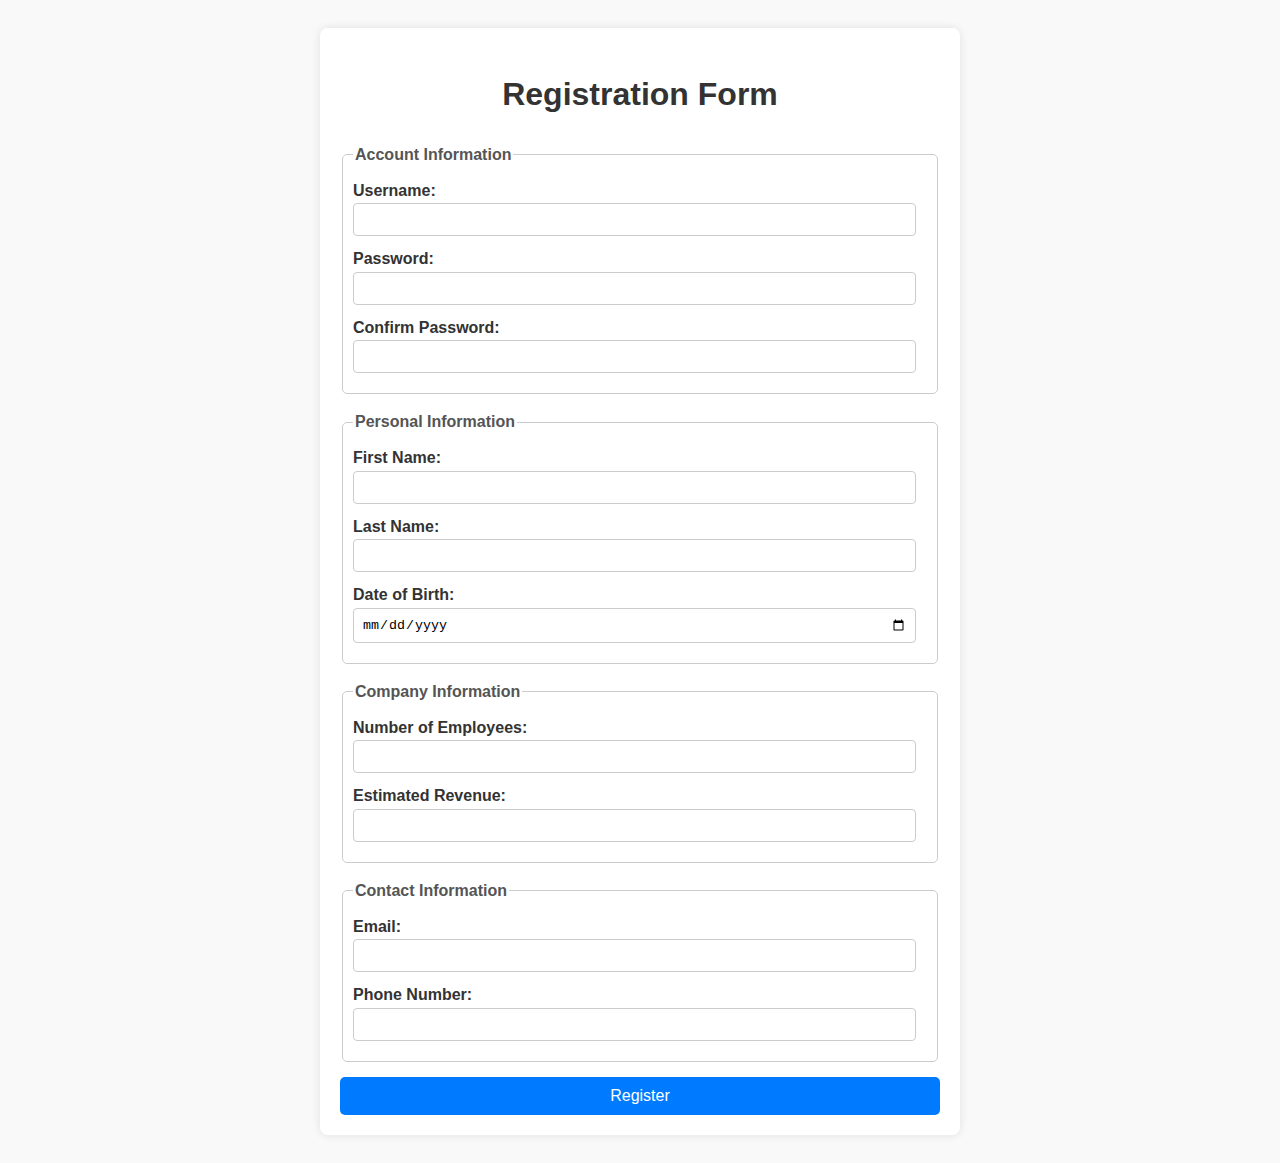
<file: day2/index.html>
<!DOCTYPE html>
<html lang="en">
<head>
    <meta charset="UTF-8">
    <meta name="viewport" content="width=device-width, initial-scale=1.0">
    <title>Registration Form</title>
    <link rel="stylesheet" href="css/style.css">
</head>
<body>
    <main>
        <section>
            <h1>Registration Form</h1>
            <form action="#" method="POST">
                <fieldset>
                    <legend>Account Information</legend>
                    <label for="username">Username:</label>
                    <input type="text" id="username" name="username" required>

                    <label for="password">Password:</label>
                    <input type="password" id="password" name="password" required>

                    <label for="confirm-password">Confirm Password:</label>
                    <input type="password" id="confirm-password" name="confirm-password" required>
                </fieldset>

                <fieldset>
                    <legend>Personal Information</legend>
                    <label for="first-name">First Name:</label>
                    <input type="text" id="first-name" name="first-name" required>

                    <label for="last-name">Last Name:</label>
                    <input type="text" id="last-name" name="last-name" required>

                    <label for="dob">Date of Birth:</label>
                    <input type="date" id="dob" name="dob" required>
                </fieldset>

                <fieldset>
                    <legend>Company Information</legend>
                    <label for="employees">Number of Employees:</label>
                    <input type="number" id="employees" name="employees" min="1" required>

                    <label for="revenue">Estimated Revenue:</label>
                    <input type="number" id="revenue" name="revenue" step="0.01" required>
                </fieldset>

                <fieldset>
                    <legend>Contact Information</legend>
                    <label for="email">Email:</label>
                    <input type="email" id="email" name="email" required>

                    <label for="phone">Phone Number:</label>
                    <input type="tel" id="phone" name="phone" required>
                    
                </fieldset>

                <button type="submit">Register</button>
            </form>
        </section>
    </main>
</body>
</html>
</file>
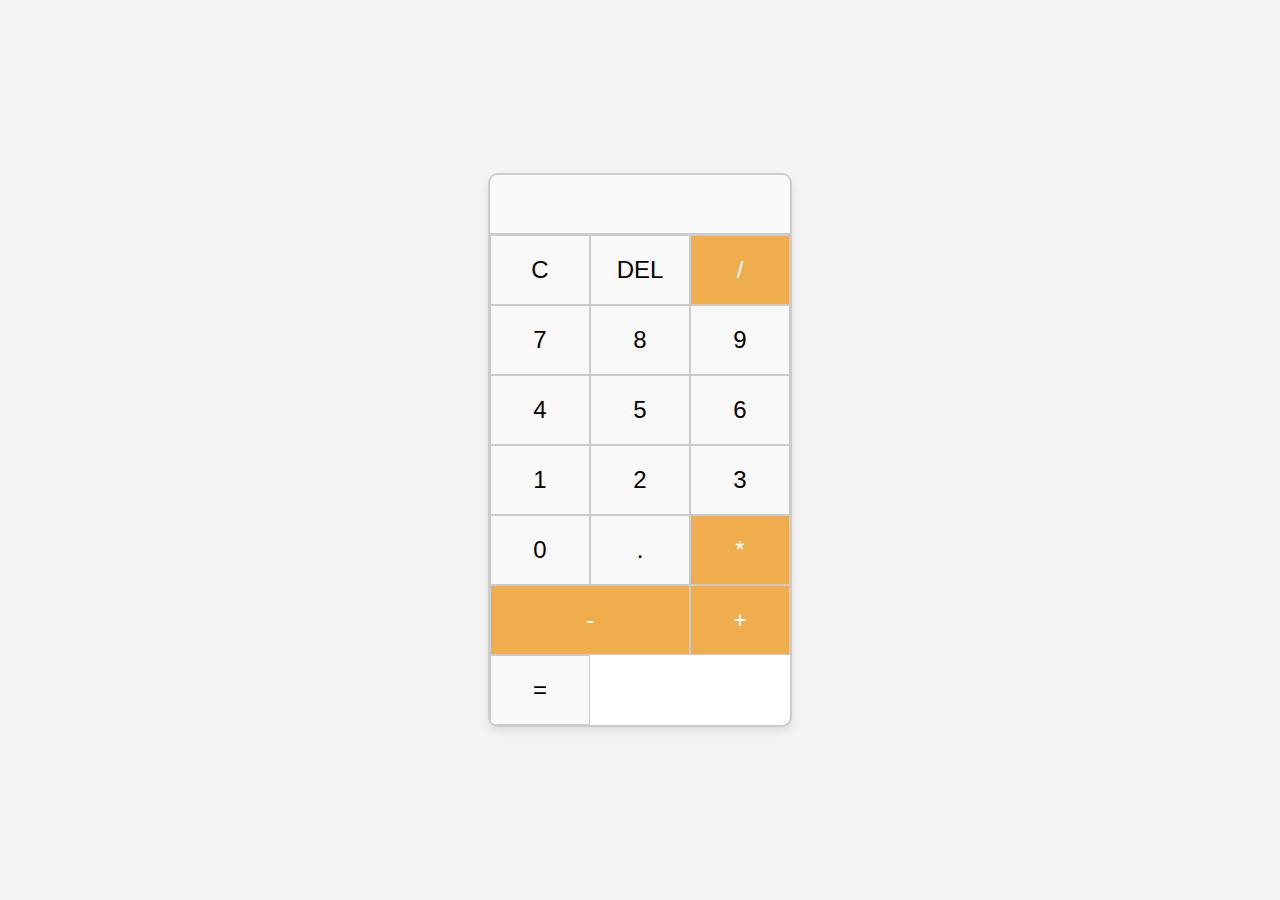
<file: bonus/bonus.html>
<!DOCTYPE html>
<html lang="en">
<head>
    <meta charset="UTF-8">
    <meta name="viewport" content="width=device-width, initial-scale=1.0">
    <title>Simple Calculator</title>
    <link rel="stylesheet" href="css/style.css">
</head>
<body>
    <div class="calculator">
        <input type="text" id="display" disabled>
        <div class="buttons">
            <button onclick="clearDisplay()">C</button>
            <button onclick="deleteLast()">DEL</button>
            <button onclick="appendToDisplay('/')">/</button>
            <button onclick="appendToDisplay('7')">7</button>
            <button onclick="appendToDisplay('8')">8</button>
            <button onclick="appendToDisplay('9')">9</button>
            <button onclick="appendToDisplay('4')">4</button>
            <button onclick="appendToDisplay('5')">5</button>
            <button onclick="appendToDisplay('6')">6</button>
            <button onclick="appendToDisplay('1')">1</button>
            <button onclick="appendToDisplay('2')">2</button>
            <button onclick="appendToDisplay('3')">3</button>
            <button onclick="appendToDisplay('0')">0</button>
            <button onclick="appendToDisplay('.')">.</button>
            <button onclick="appendToDisplay('*')">*</button>
            <button onclick="appendToDisplay('-')">-</button>
            <button onclick="appendToDisplay('+')">+</button>

            <button onclick="calculateResult()">=</button>
        </div>
    </div>
    <script src="js/bonus.js"></script>
</body>
</html>
</file>
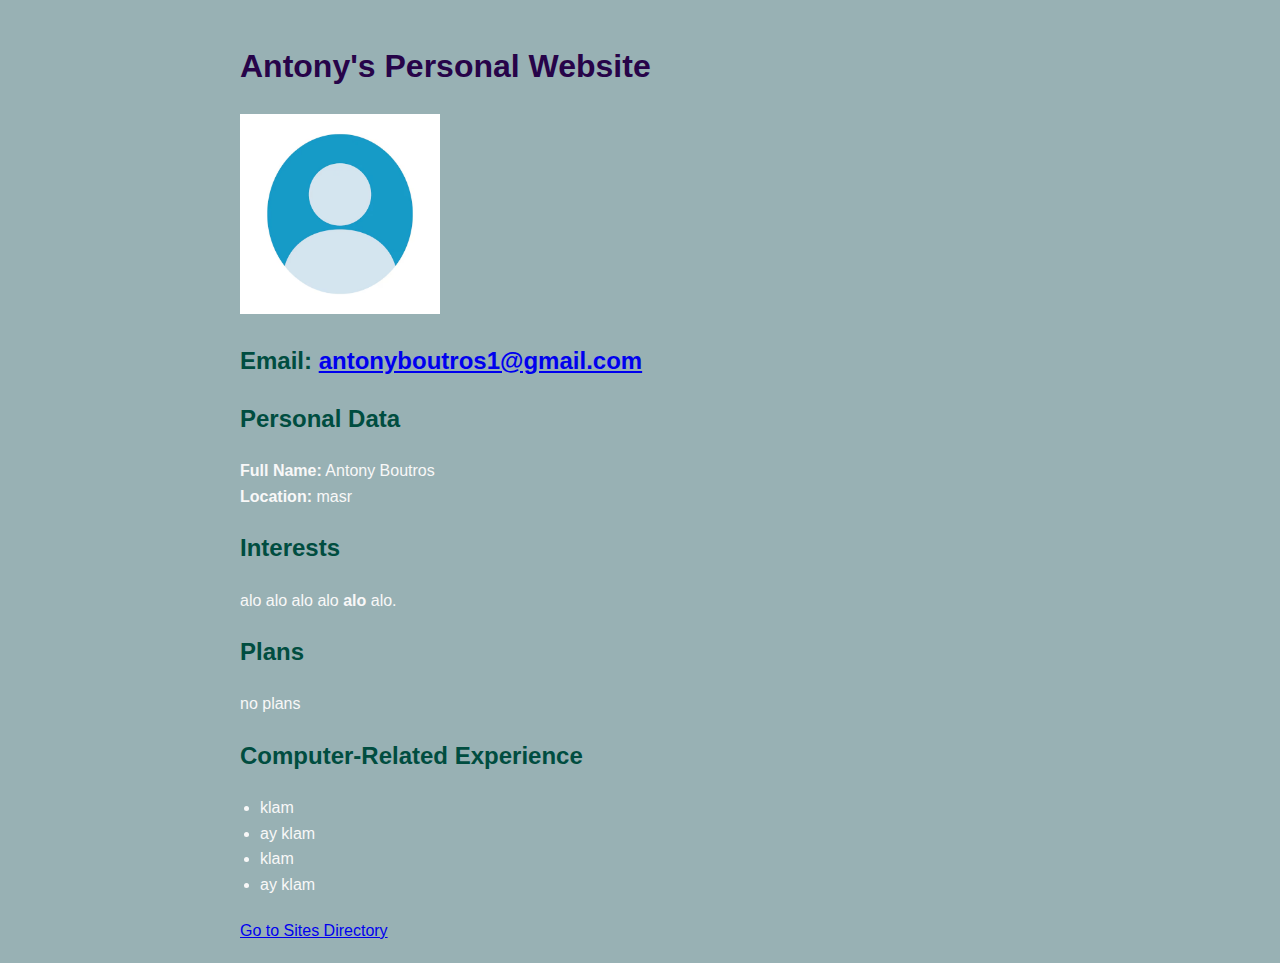
<file: day1/home.html>
<!-- home.html -->
<!DOCTYPE html>
<html lang="en">
<head>
    <meta charset="UTF-8">
    <meta name="viewport" content="width=device-width, initial-scale=1.0">
    <title>Home Page</title>
    <style>
        body {
            font-family: Arial;
            background-color: #98b1b4;
            color: #f8f8f8;
            margin: 0;
            padding: 20px;
            line-height: 1.6;
        }

        h1 {
            color: #270449;
        }

        h2 {
            color: #004d40;
        }

        p {
            text-align: justify;
        }

        ul {
            list-style-type: disc;
            padding-left: 20px;
        }

        .container {
            max-width: 800px;
            margin: auto;
        }

        .profile-img {
            width: 150px;
            height: auto;
            border-radius: 50%;
        }
        
        .back-link {
            margin-top: 20px;
        }
    </style>
</head>
<body>

    <div class="container">
        <h1>Antony's Personal Website</h1>
        <img src="profile.jpg" width="200" height="200">

        <h2>Email: <a href="mailto:antonyboutros1@gmail.com" > antonyboutros1@gmail.com </a></h2>

        <h2>Personal Data</h2>
        <p><b>Full Name:</b> Antony Boutros<br>
        <b>Location:</b> masr </p>

        <h2>Interests</h2>
        <p>alo alo alo alo <b>alo</b> alo.</p>

        <h2>Plans</h2>
        <p>no plans</p>

        <h2>Computer-Related Experience</h2>
        <ul>
            <li>klam</li>
            <li>ay klam</li>
            <li>klam</li>
            <li>ay klam</li>
        </ul>

        
        <div class="back-link">
            <a href="sites.html">Go to Sites Directory</a>
        </div>
    </div>
</body>
</html>
</file>
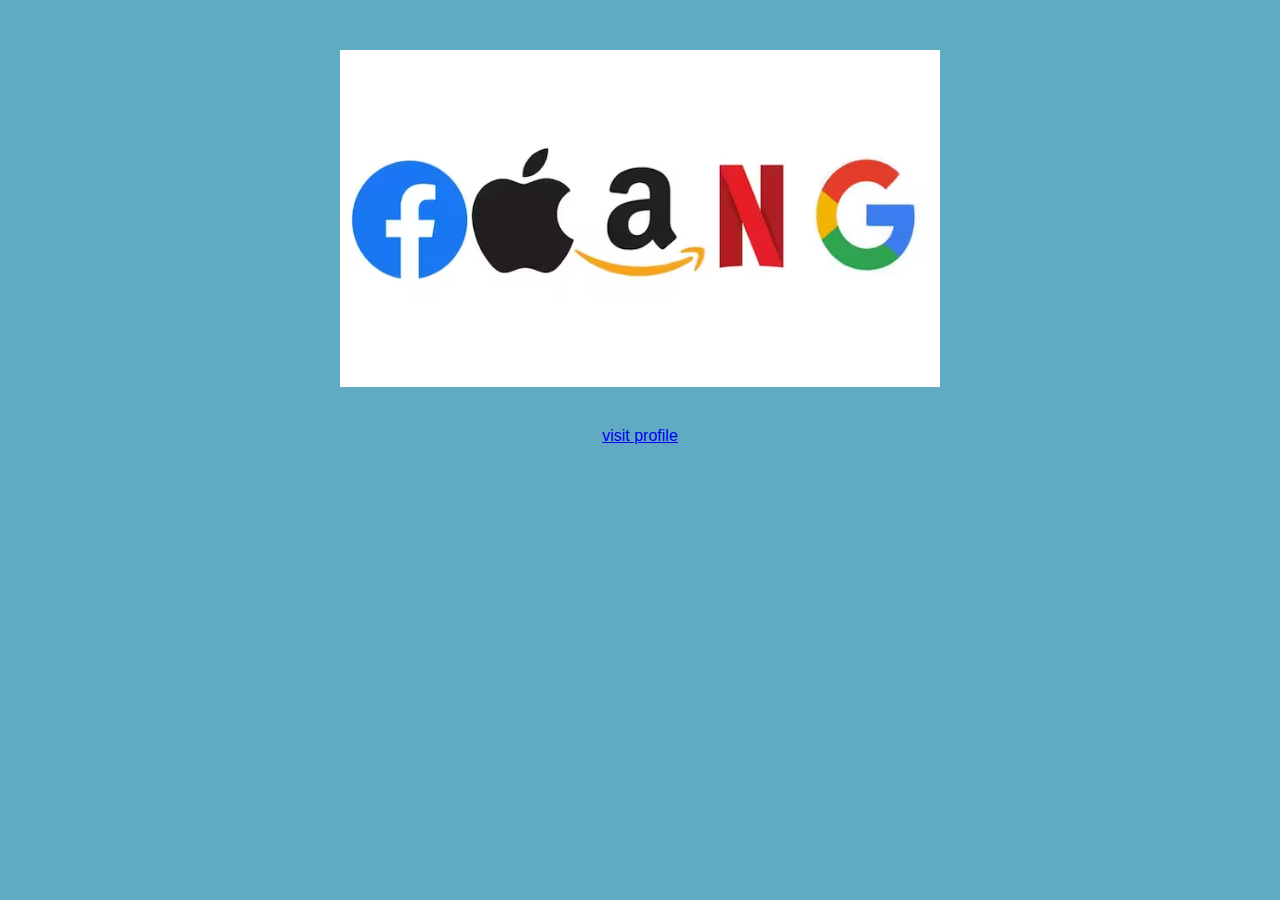
<file: day1/sites.html>
<!-- sites.html -->
<!DOCTYPE html>
<html lang="en">
<head>
    <meta charset="UTF-8">
    <meta name="viewport" content="width=device-width, initial-scale=1.0">
    <title>Sites Directory</title>
    <style>
        body {
            font-family: Arial, sans-serif;
            background-color: #61aac3;
            color: #333;
            text-align: center;
        }

        h1 {
            color: #ffe600;
        }

        .image-map {
            margin-top: 50px;
        }
        
        img {
            width: 600px;
            height: auto;
        }
    </style>
</head>
<body>
    <div class="image-map">
        <img src="map.png"  usemap="#sites-map">
        <map name="sites-map">
            <area shape="rect" coords="0,0,100,400" href="https://www.youtube.com/watch?v=dQw4w9WgXcQ" >
            <area shape="rect" coords="100,0,200,400" href="https://www.apple.com" >
            <area shape="rect" coords="200,0,350,400" href="https://www.amazon.com/" >
            <area shape="rect" coords="350,0,500,400" href="https://www.youtube.com/watch?v=dQw4w9WgXcQ" >
            <area shape="rect" coords="500,0,600,400" href="https://www.youtube.com/watch?v=dQw4w9WgXcQ" >
        </map>
    </div>
    <br>
    <br>
    <a href="home.html">visit profile</a>
       
</html>
</file>
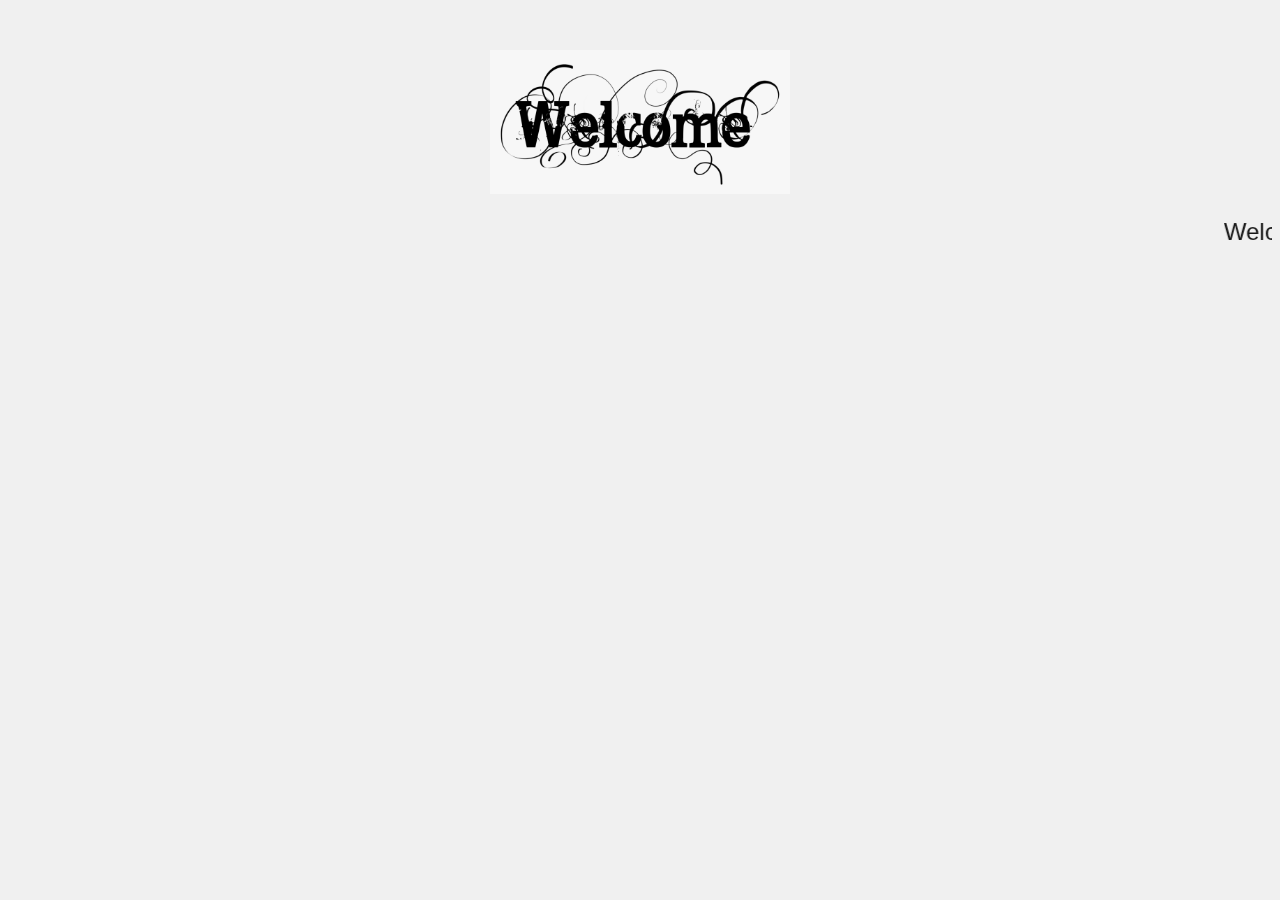
<file: day1/start.html>
<!DOCTYPE html>
<html lang="en">
<head>
    <meta charset="UTF-8">
    <meta name="viewport" content="width=device-width, initial-scale=1.0">
    <title>Start</title>
</head>
<body>
<style>
body {
    font-family: Arial;
    text-align: center;
    background-color: #f0f0f0;

}
.welcome-container {
    margin-top: 50px;
}
.welcome-container img {
    width: 300px;
    height: auto;
    cursor: pointer;
}
marquee {
    margin-top: 20px;
    font-size: 24px;
    color: #161616;
}
</style>
<script>
setTimeout(function() {
    window.location.href = 'sites.html';
}, 5000);
</script>
</head>
<body>
<div class="welcome-container">
    <a href="home.html">
    <img src="welcome.png">
</a>
<marquee>Welcome to Antony's Personal Website!</marquee>
</div>
</body>
</html>
</file>
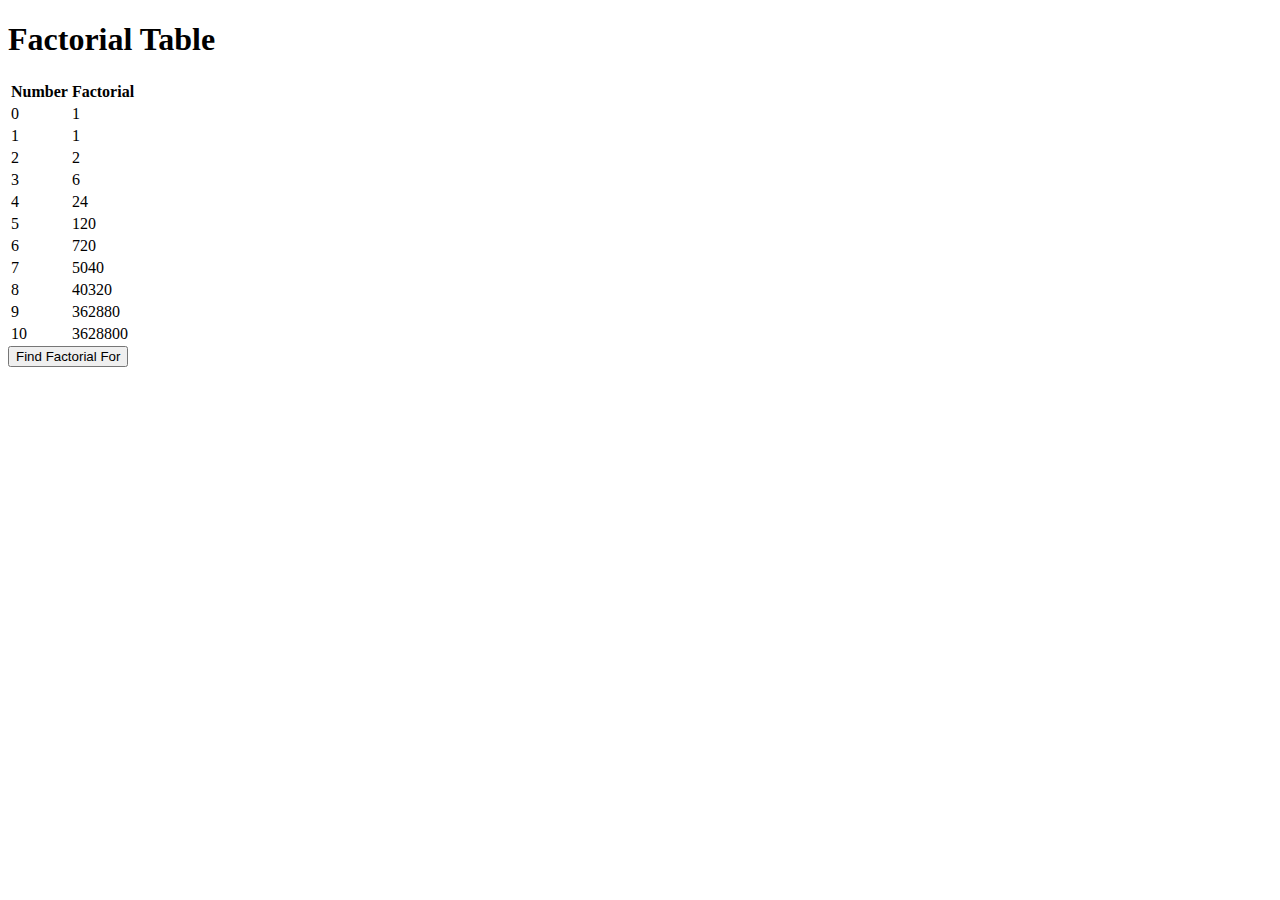
<file: day2/factorial.html>
<!DOCTYPE html>
<html lang="en">
<head>
    <meta charset="UTF-8">
    <meta name="viewport" content="width=device-width, initial-scale=1.0">
    <title>Factorial Table</title>
</head>
<body>
    <main>
        <h1>Factorial Table</h1>
        <table id="factorial-table">
            <thead>
                <tr>
                    <th>Number</th>
                    <th>Factorial</th>
                </tr>
            </thead>
            <tbody>
            </tbody>
        </table>
        <button id="factorial-button">Find Factorial For</button>
        <div id="user-factorial"></div>
        <script src="js/factorial.js"></script>
    </main>
</body>
</html>
</file>
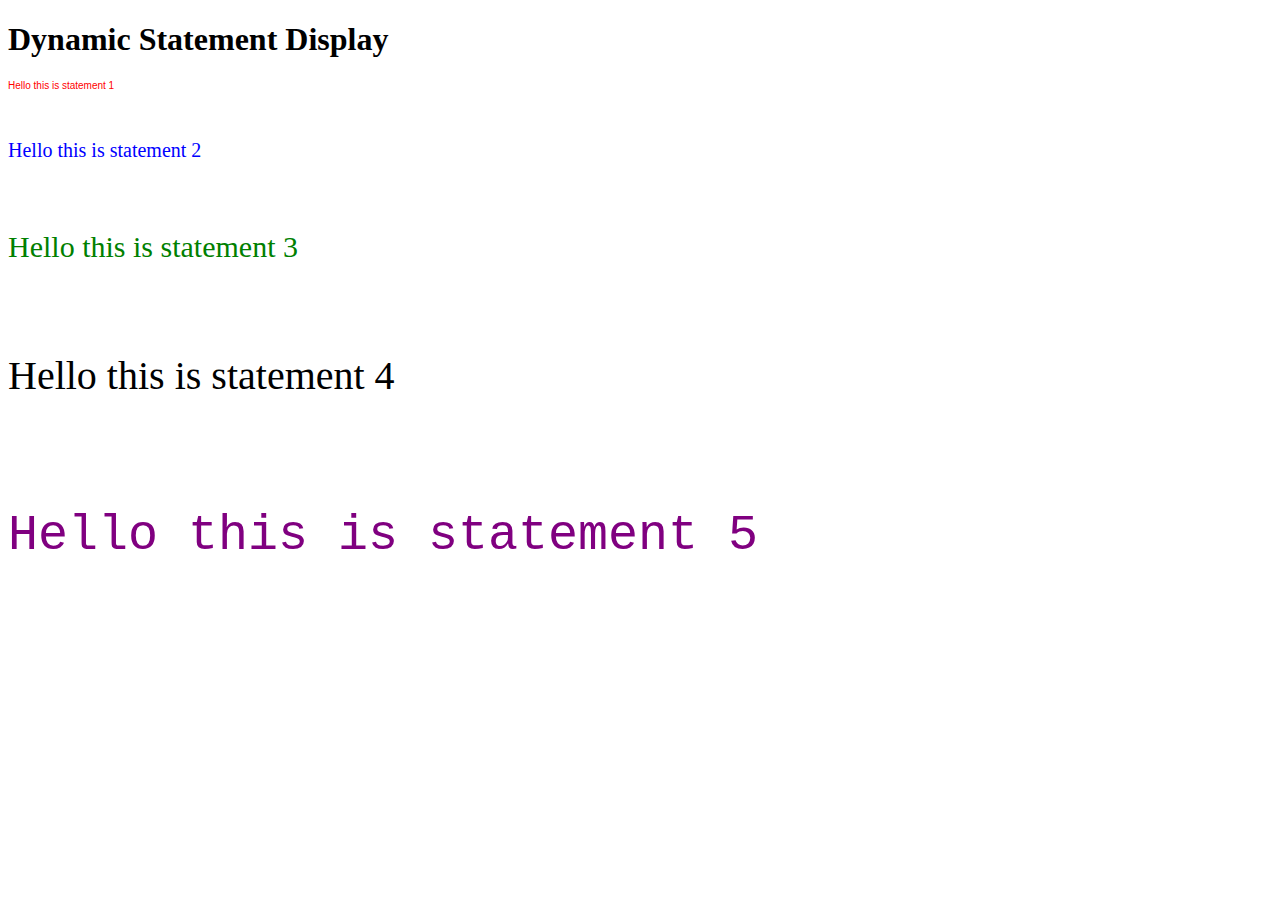
<file: day2/loop.html>
<!DOCTYPE html>
<html lang="en">
<head>
    <meta charset="UTF-8">
    <meta name="viewport" content="width=device-width, initial-scale=1.0">
    <title>Dynamic Statement Display</title>
</head>
<body>
    <main>
        <h1>Dynamic Statement Display</h1>
        <script src="js/loop.js"></script>
    </main>
</body>
</html>
</file>
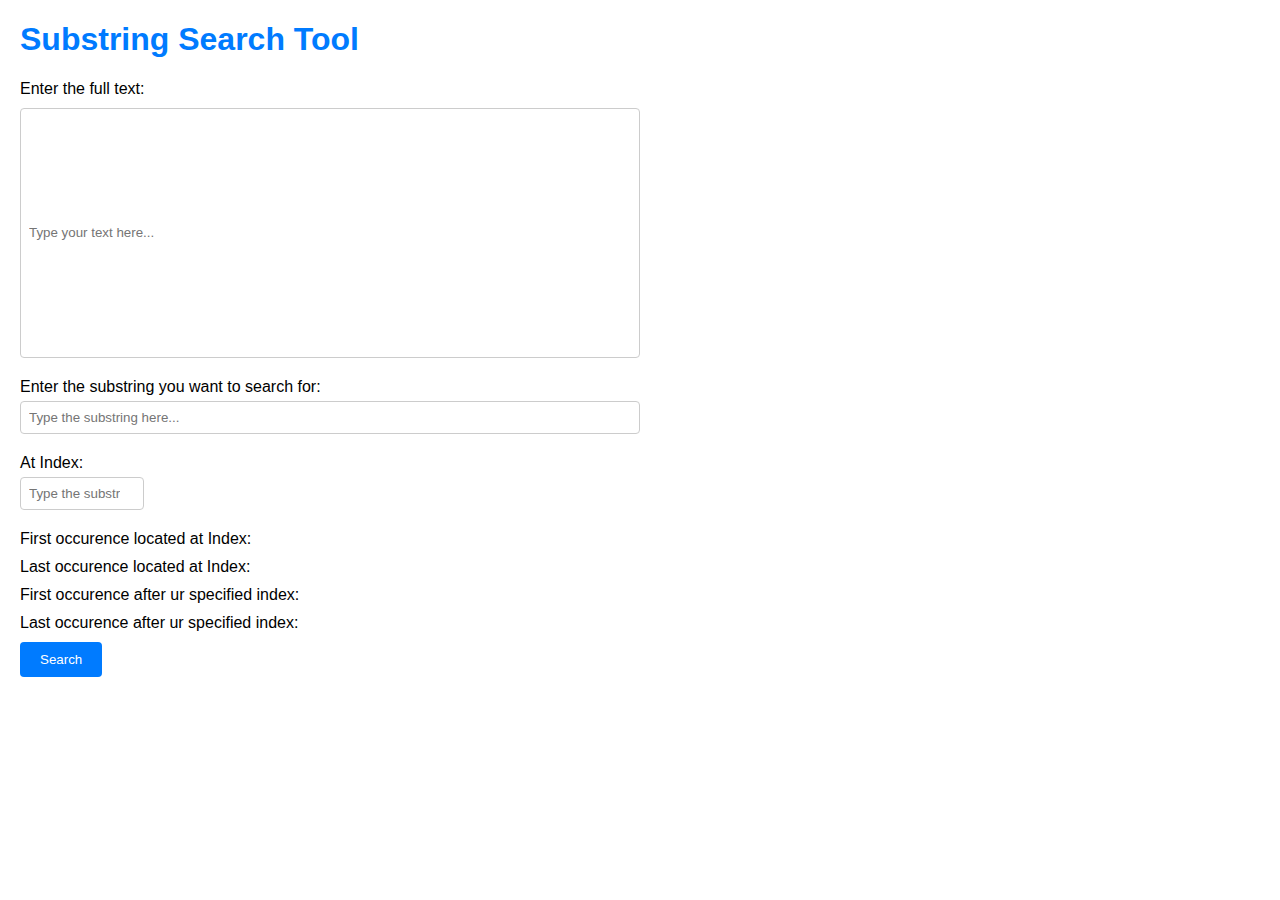
<file: day3/assignment1.html>
<!DOCTYPE html>
<html lang="en">
<head>
    <meta charset="UTF-8">
    <meta name="viewport" content="width=device-width, initial-scale=1.0">
    <title>Substring Search</title>
    <link rel="stylesheet" href="css/style1.css">
</head>
<body>
    <h1>Substring Search Tool</h1>
    
    <article class="a">
        <label for="fullText">Enter the full text:</label>
        <input type="text" id="fullText" placeholder="Type your text here...">
    </article>
    
    <div class = "b">    
        <label for="substring">Enter the substring you want to search for:</label>
        <input type="text" id="substring" placeholder="Type the substring here...">
    </div>
    <div class = "c">    
        <label for="substring">At Index:</label>
        <input type="number" id="index" placeholder="Type the substring here...">
    </div>

    <div class="out-group">
        <label for="indexResult">First occurence located at Index:</label>
        <output type="text" id="firstOcc" output>
    </div>
    
    <div class="out-group">
        <label for="isPresent">Last occurence located at Index:</label>
        <output type="text" id="lastOcc" output>
    </div>
    
    <div class="out-group">
        <label for="lengthResult">First occurence after ur specified index:</label>
        <output type="text" id="firstAfter" output>
    </div>
    
    <div class="out-group">
        <label for="modifiedText">Last occurence after ur specified index:</label>
        <output type="text" id="lastAfter" output>
    </div>

    <input type="button" value="Search" onclick="searchSubstring()">

    <script src="javascript/assignment1.js"></script>
</body>
</html>
</file>
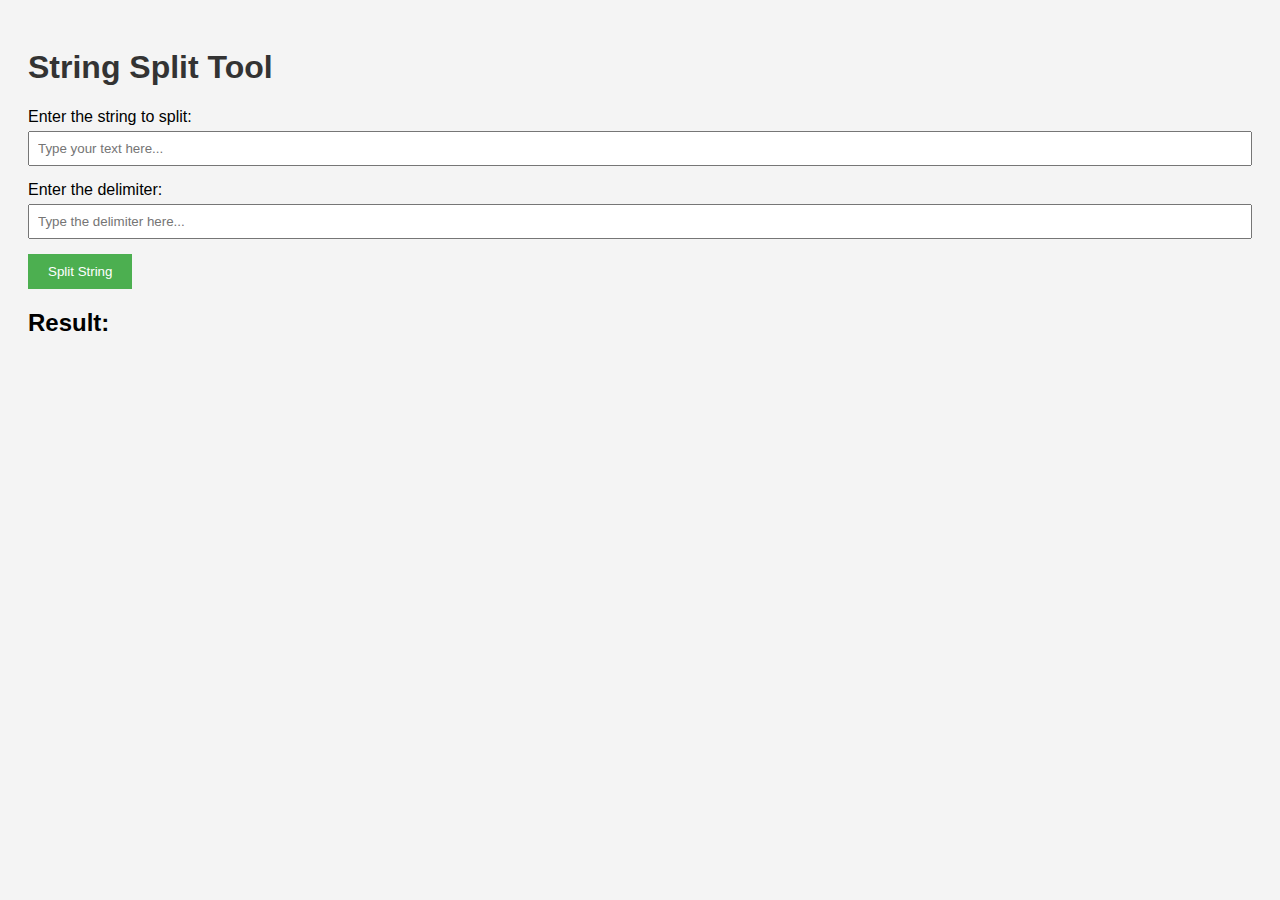
<file: day3/assignment2.html>
<!DOCTYPE html>
<html lang="en">
<head>
    <meta charset="UTF-8">
    <meta name="viewport" content="width=device-width, initial-scale=1.0">
    <title>String Split Tool</title>
    <link rel="stylesheet" href="css/style2.css">
</head>
<body>
    <h1>String Split Tool</h1>
    
    <div class="input-group">
        <label for="inputString">Enter the string to split:</label>
        <input type="text" id="inputString" placeholder="Type your text here...">
    </div>
    
    <div class="input-group">
        <label for="delimiter">Enter the delimiter:</label>
        <input type="text" id="delimiter" placeholder="Type the delimiter here...">
    </div>

    <input type="button" value="Split String" onclick="splitString()">

    <h2>Result:</h2>
    <ul id="resultList"></ul>

    <script src="javascript/assignment2.js"></script>
</body>
</html>
</file>
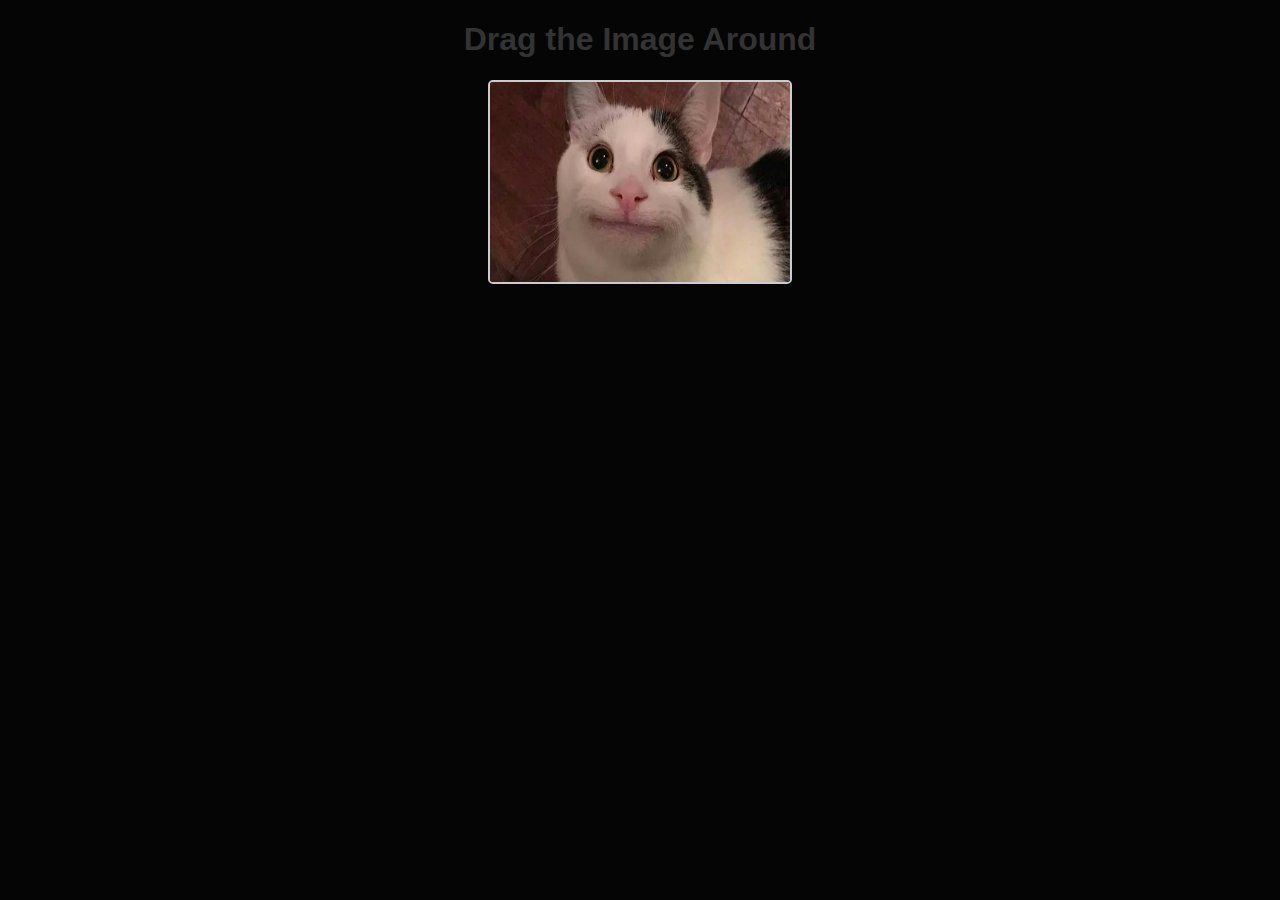
<file: day3/assignment3.html>
<!DOCTYPE html>
<html lang="en">
<head>
    <meta charset="UTF-8">
    <meta name="viewport" content="width=device-width, initial-scale=1.0">
    <title>Freely Drag Image</title>
    <link rel="stylesheet" href="css/style3.css">
</head>
<body>
    <h1>Drag the Image Around</h1>
    <div id = "img">    
        <img src="images/cat.jpg" id="draggableImage">
    </div>

    <script src="javascript/assignment3.js"></script>
</body>
</html>
</file>
<file: day2/css/style.css>
body {
    font-family: Arial, sans-serif;
    background-color: #f9f9f9;
    padding: 20px;
    line-height: 1.6;
}

main {
    max-width: 600px;
    margin: 0 auto;
    background-color: #ffffff;
    padding: 20px;
    border-radius: 8px;
    box-shadow: 0 0 10px rgba(0, 0, 0, 0.1);
}

h1 {
    text-align: center;
    color: #333;
}

form {
    display: flex;
    flex-direction: column;
}

fieldset {
    margin-bottom: 15px;
    padding: 10px;
    border: 1px solid #ccc;
    border-radius: 5px;
}

legend {
    font-weight: bold;
    color: #555;
}

label {
    margin-bottom: 5px;
    font-weight: bold;
    color: #333;
}

input[type="text"],
input[type="password"],
input[type="date"],
input[type="number"],
input[type="email"],
input[type="tel"],
textarea {
    width: 95%;
    padding: 8px;
    margin-bottom: 10px;
    border: 1px solid #ccc;
    border-radius: 4px;
}

textarea {
    resize: vertical;
    height: 80px;
}

button {
    padding: 10px;
    background-color: #007bff;
    color: white;
    border: none;
    border-radius: 5px;
    cursor: pointer;
    font-size: 16px;
    transition: background-color 0.3s ease;
}

button:hover {
    background-color: #0056b3;
}
</file>
<file: bonus/css/style.css>
body {
    display: flex;
    justify-content: center;
    align-items: center;
    height: 100vh;
    margin: 0;
    font-family: Arial, sans-serif;
    background-color: #f4f4f4;
}

.calculator {
    border: 2px solid #ccc;
    border-radius: 10px;
    overflow: hidden;
    width: 300px;
    background-color: white;
    box-shadow: 0 4px 10px rgba(0, 0, 0, 0.1);
}

#display {
    width: 100%;
    height: 60px;
    text-align: right;
    padding: 10px;
    font-size: 2em;
    border: none;
    border-bottom: 2px solid #ccc;
    box-sizing: border-box;
}

.buttons {
    display: grid;
    grid-template-columns: repeat(3, 1fr);
}

button {
    font-size: 1.5em;
    padding: 20px;
    border: 1px solid #ccc;
    background-color: #f9f9f9;
    cursor: pointer;
    outline: none;
    transition: background-color 0.2s ease;
}

button:hover {
    background-color: #e0e0e0;
}

button:active {
    background-color: #ccc;
}

button:nth-child(16) {
    grid-column: span 2;
}

button:nth-child(3), button:nth-child(17), button:nth-child(16), button:nth-child(15) {
    background-color: #f0ad4e;
    color: white;
}

button:nth-child(3):hover, button:nth-child(7):hover, button:nth-child(11):hover, button:nth-child(15):hover {
    background-color: #ec971f;
}

button:nth-child(3):active, button:nth-child(7):active, button:nth-child(11):active, button:nth-child(15):active {
    background-color: #d58512;
}
</file>
<file: day3/css/style1.css>
body {
    font-family: Arial, sans-serif;
    margin: 20px;
}

h1 {
    color: #007BFF;
}

.input-group {
    margin-bottom: 15px;

}

.out-group {
    margin-bottom: 10px;
}

.a input[type="text"] {
    width: 50%; /* Make the input box fill the width of the article */
    padding: 8px; /* Add padding inside the input box */
    margin-bottom: 20px;
    height: 250px;
    margin-top: 5px; /* Add some space above the input box */
    border-radius: 4px; /* Round the corners of the input box */
    border: 1px solid #ccc; /* Add a border around the input box */
    box-sizing: border-box; /* Ensure padding doesn't affect the total width */
}

label {
    display: block;
    margin-bottom: 5px;
}

.b input[type="text"] {
    width: 50%;
    padding: 8px;
    margin-bottom: 20px;
    border-radius: 4px;
    border: 1px solid #ccc;
    box-sizing: border-box;
}

.c input[type="number"] {
    width: 10%;
    padding: 8px;
    margin-bottom: 20px;
    border-radius: 4px;
    border: 1px solid #ccc;
    box-sizing: border-box;
}

input[type="button"] {
    padding: 10px 20px;
    background-color: #007BFF;
    color: white;
    border: none;
    border-radius: 4px;
    cursor: pointer;
}

input[type="button"]:hover {
    background-color: #0056b3;
}
</file>
<file: day3/css/style2.css>
body {
    font-family: Arial, sans-serif;
    padding: 20px;
    background-color: #f4f4f4;
}

h1 {
    color: #333;
}

.input-group {
    margin-bottom: 15px;
}

label {
    display: block;
    margin-bottom: 5px;
}

input[type="text"] {
    width: 100%;
    padding: 8px;
    box-sizing: border-box;
}

input[type="button"] {
    background-color: #4CAF50;
    color: white;
    padding: 10px 20px;
    border: none;
    cursor: pointer;
}

input[type="button"]:hover {
    background-color: #45a049;
}

ul {
    list-style-type: none;
    padding: 0;
}

li {
    background-color: #eee;
    margin-bottom: 5px;
    padding: 10px;
    border-radius: 5px;
}
</file>
<file: day3/css/style3.css>
body {
    font-family: Arial, sans-serif;
    margin: 20px;
    background-color: #050505;
}

h1 {
    color: #333;
    text-align: center;
}

img {
    width: 300px;
    height: 200px;
    display: block;
    margin: 20px auto;
    cursor: grab;
    border: 2px solid #ccc;
    border-radius: 5px;
}
</file>
